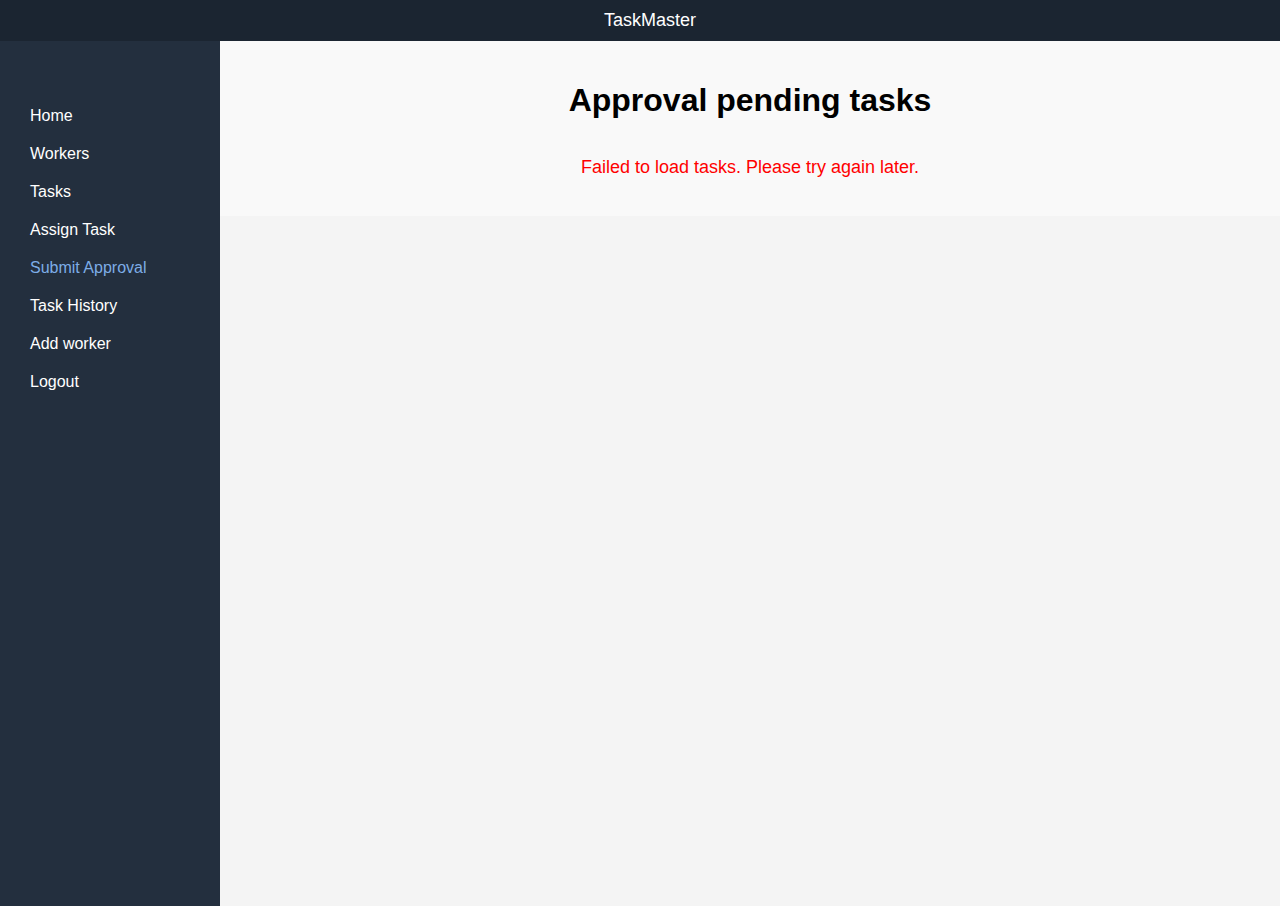
<file: acceptTasks.html>
<!DOCTYPE html>
<html lang="en">
<head>
  <meta charset="UTF-8">
  <meta name="viewport" content="width=device-width, initial-scale=1.0">
  <title>Home</title>
  <link rel="stylesheet" href="style.css">
  <link rel="stylesheet" href="home.css">
  <style>
    /* Table Styles */
table {
  border-collapse: collapse;
  width: 90%;
  margin: 20px auto;
  font-family: Arial, sans-serif;
  background-color: #ffffff;
  border-radius: 8px;
  box-shadow: 0 2px 4px rgba(0, 0, 0, 0.1);
  overflow: hidden; /* Ensures proper corner rounding */
}

th, td {
  text-align: left;
  padding: 12px;
  border: 1px solid #ddd;
}

th {
  background-color: #1b2531; /* Dark header background */
  color: white;
  font-weight: bold;
}

tr:nth-child(even) {
  background-color: #f9f9f9; /* Light gray background for even rows */
}

tr:hover {
  background-color: #e6f7ff; /* Soft blue hover effect */
  transition: background-color 0.3s ease-in-out;
}

/* Loading and Error Messages */
.loading-message {
  text-align: center;
  font-size: 18px;
  color: #555;
}

.error-message {
  text-align: center;
  font-size: 18px;
  color: red;
}

/* Action Buttons */
.action-button {
  background-color: #004692; /* Dark blue for buttons */
  color: white;
  border: none;
  padding: 8px 12px;
  font-size: 14px;
  cursor: pointer;
  border-radius: 4px;
  margin-right: 5px;
  transition: background-color 0.3s ease-in-out, transform 0.2s ease-in-out;
}

.action-button:hover {
  background-color: #0056b3; /* Lighter blue on hover */
  transform: scale(1.05); /* Slight zoom effect */
}

.action-button:active {
  transform: scale(0.95); /* Pressed effect */
}

  </style>
</head>
<body>
  <header class="header">
    <nav class="nav">
      <ul>
        TaskMaster
      </ul>
    </nav>
  </header>

  <div class="layout">
    <aside class="sidebar">
      <ul>
        <li><a href="home.html">Home</a></li>
        <li><a href="workers.html">Workers</a></li>
        <li><a href="tasks.html">Tasks</a></li>
        <li><a href="assign-tasks.html">Assign Task</a></li>
        <li><a href="acceptTasks.html" style="color:#7dade7;">Submit Approval</a></li>
        <li><a href="taskhistory.html">Task History</a></li>
        <li><a href="addWorker.html">Add worker</a></li>
        <li><a id="logout" onclick="logout()">Logout</a></li>
      </ul>
    </aside>

    <main class="main-content">
      <h1>Approval pending tasks</h1>
      <div id="content">
        <p class="loading-message">Loading tasks...</p>
      </div>
    </main>
  </div>

  <script>
    // Handle accept/reject actions
async function handleAction(workerid, taskname, action) {
  // const apiUrl = `https://eaxs5uofsi.execute-api.us-east-1.amazonaws.com/done3/done3`;
  const apiUrl = "https://a5n2hdv714.execute-api.us-east-1.amazonaws.com/stage/task"
  const requestData = {
    workerid: workerid,
    taskname: taskname,
    action: action,
  };

  try {
    const response = await fetch(apiUrl, {
      method: "POST",
      headers: {
        "Content-Type": "application/json",
      },
      body: JSON.stringify(requestData),
    });

    if (!response.ok) {
      throw new Error(`HTTP error! Status: ${response.status}`);
    }

    const result = await response.json();
    alert(`Task ${action === "accept" ? "accepted" : "rejected"} successfully!`);
    fetchData(); // Reload the tasks
  } catch (error) {
    console.error(`Failed to ${action} task:`, error);
    alert(`Failed to ${action} task. Please try again.`);
  }
}

// Update the fetchData function to pass workerid and taskname
async function fetchData() {
  const contentDiv = document.getElementById("content");
  contentDiv.innerHTML = '<p class="loading-message">Loading tasks...</p>';

  try {
    const apiUrl = "https://oa6kcvjlx4.execute-api.us-east-1.amazonaws.com/done2/done2";
    const response = await fetch(apiUrl);

    if (!response.ok) {
      throw new Error(`HTTP error! Status: ${response.status}`);
    }

    const data = await response.json();
    const d2 = JSON.parse(data.body);

    const tasks = d2.tasks;
    console.log(tasks);

    if ( !tasks || tasks === undefined || tasks.length === 0 ) {
      contentDiv.innerHTML = '<p class="error-message">No tasks found.</p>';
      return;
    }

    const table = document.createElement("table");
    const thead = document.createElement("thead");
    const tbody = document.createElement("tbody");

    const columns = ["taskname", "workername", "skillsrequired", "location", "urgency"];

    const headerRow = document.createElement("tr");
    columns.forEach(column => {
      const th = document.createElement("th");
      th.textContent = column.charAt(0).toUpperCase() + column.slice(1);
      headerRow.appendChild(th);
    });

    const actionTh = document.createElement("th");
    actionTh.textContent = "Actions";
    headerRow.appendChild(actionTh);

    thead.appendChild(headerRow);

    tasks.forEach(task => {
      const row = document.createElement("tr");

      columns.forEach(column => {
        const td = document.createElement("td");
        td.textContent = task[column];
        row.appendChild(td);
      });

      const actionTd = document.createElement("td");
      const correctButton = document.createElement("button");
      correctButton.textContent = "Accept";
      correctButton.classList.add("action-button");
      correctButton.onclick = () => handleAction(task.workerid, task.taskname, "accept");

      const wrongButton = document.createElement("button");
      wrongButton.textContent = "Wrong";
      wrongButton.classList.add("action-button");
      wrongButton.onclick = () => handleAction(task.workerid, task.taskname, "reject");

      actionTd.appendChild(correctButton);
      // actionTd.appendChild(wrongButton);
      row.appendChild(actionTd);

      tbody.appendChild(row);
    });

    table.appendChild(thead);
    table.appendChild(tbody);

    contentDiv.innerHTML = "";
    contentDiv.appendChild(table);
  } catch (error) {
    console.error("Error fetching tasks:", error);
    contentDiv.innerHTML = '<p class="error-message">Failed to load tasks. Please try again later.</p>';
  }
}


  function logout() {
    sessionStorage.clear();
    alert("You have been logged out");
    window.location.href = "login.html";
  }

  fetchData();

  </script>
</body>
</html>
</file>
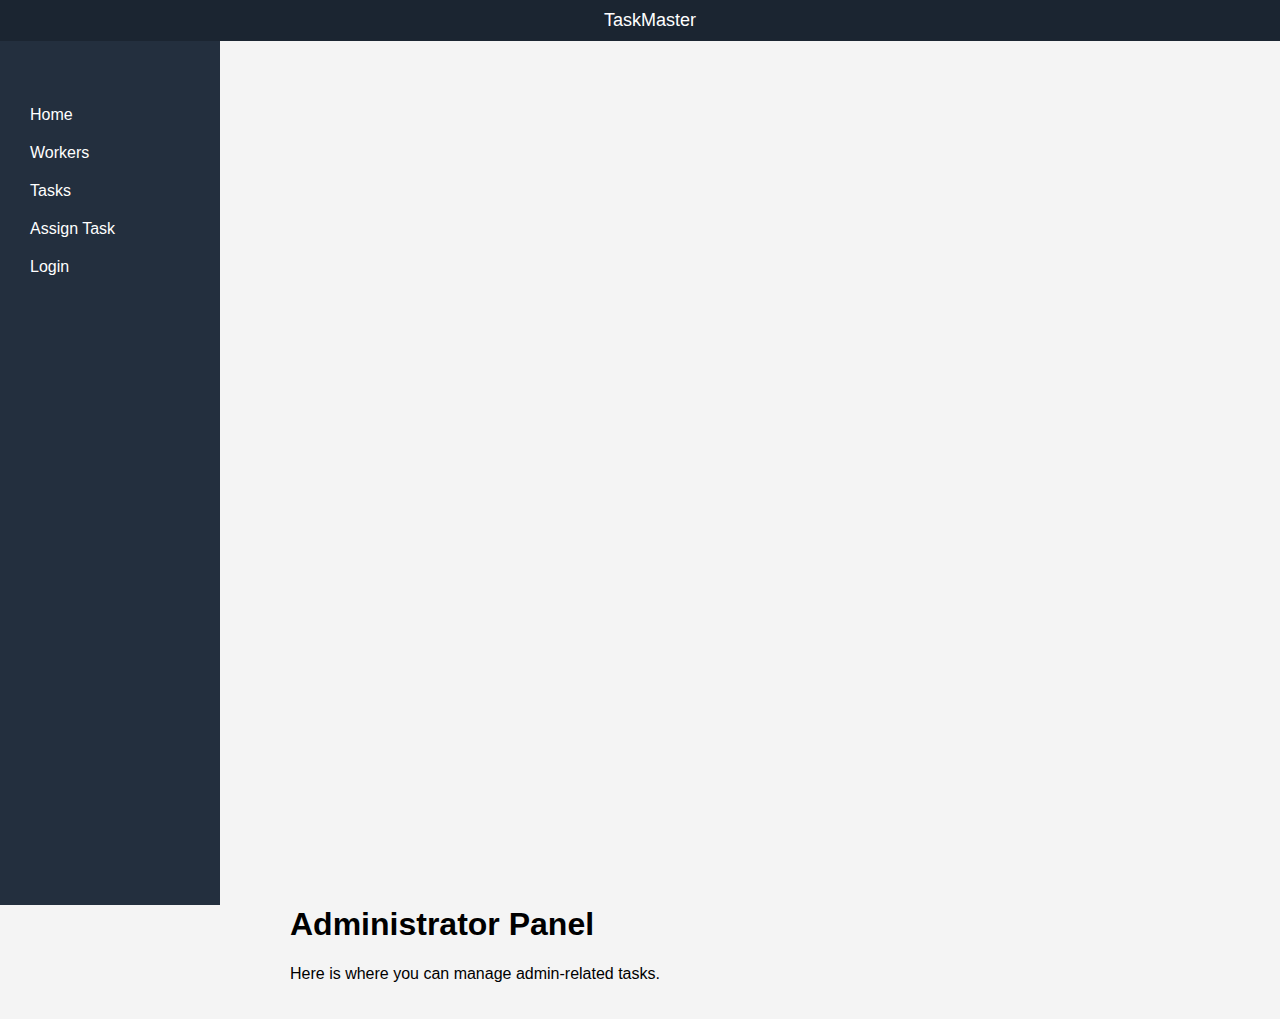
<file: admin.html>
<!DOCTYPE html>
<html lang="en">
<head>
  <meta charset="UTF-8">
  <meta name="viewport" content="width=device-width, initial-scale=1.0">
  <title>Administrator</title>
  <link rel="stylesheet" href="style.css">
</head>
<body>
  <!-- Header -->
  <header class="header">
    <nav class="nav">
      <ul>
        TaskMaster
      </ul>
    </nav>
  </header>

  <!-- Sidebar -->
  <aside class="sidebar">
    <ul>
      <li><a href="home.html">Home</a></li>
      <li><a href="workers.html">Workers</a></li>
      <li><a href="tasks.html">Tasks</a></li>
      <li><a href="assign-tasks.html">Assign Task</a></li>
      <li><a href="login.html">Login</a></li>
    </ul>
  </aside>

  <!-- Main Content -->
  <main style="margin-left: 270px; padding: 20px;">
    <h1>Administrator Panel</h1>
    <p>Here is where you can manage admin-related tasks.</p>
  </main>

</body>
</html>
</file>
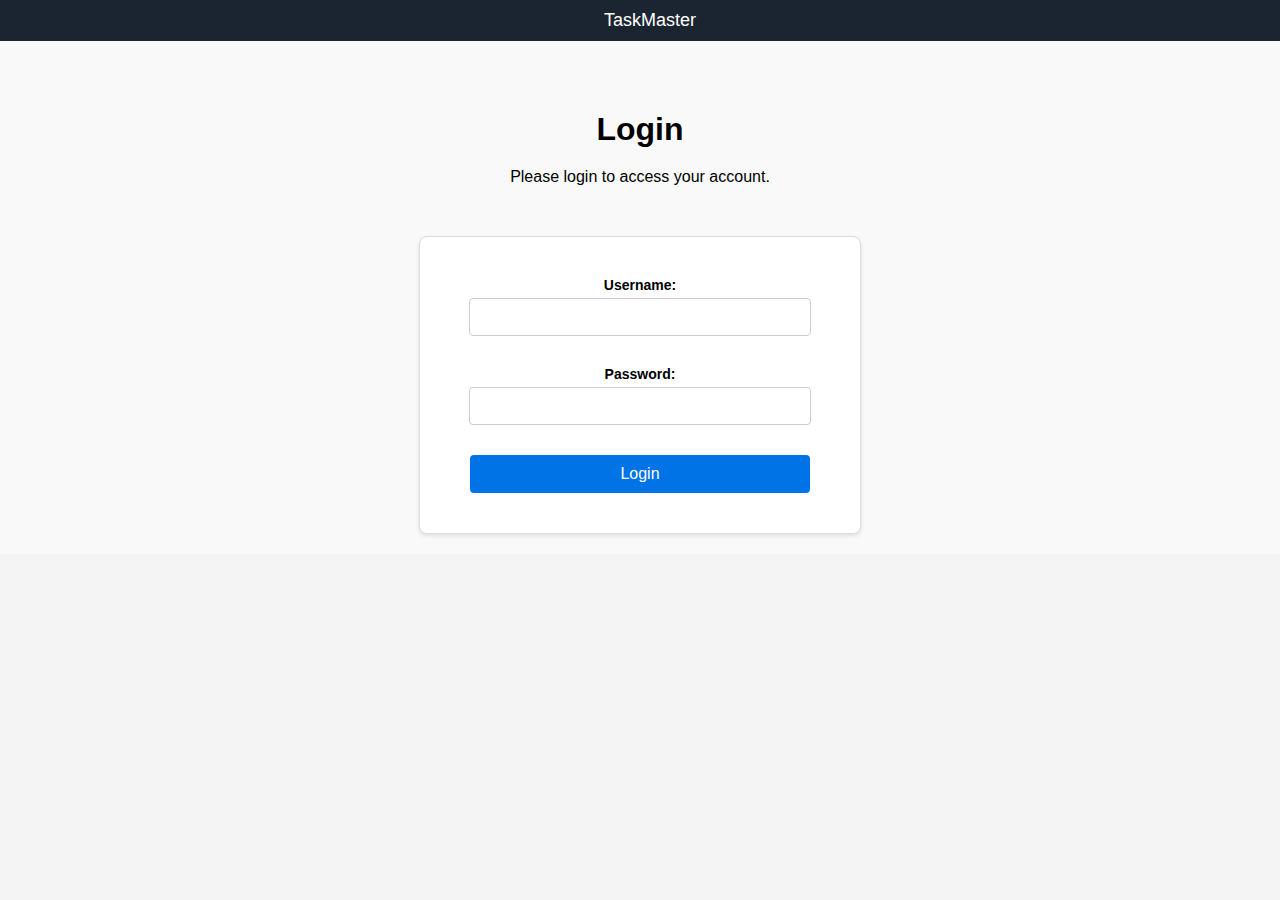
<file: assign-tasks.html>
<!DOCTYPE html>
<html lang="en">
<head>
  <meta charset="UTF-8">
  <meta name="viewport" content="width=device-width, initial-scale=1.0">
  <title>Create New Task</title>
  <link rel="stylesheet" href="style.css">
  <link rel="stylesheet" href="assign-tasks.css">
</head>
<body>
  <header class="header">
    <nav class="nav">
      <ul>
        TaskMaster
      </ul>
    </nav>
  </header>

  <div class="layout">
    <aside class="sidebar">
      <ul>
        <li><a href="home.html">Home</a></li>
        <li><a href="workers.html">Workers</a></li>
        <li><a href="tasks.html">Tasks</a></li>
        <li><a href="assign-tasks.html" style="color:#7dade7;">Assign Task</a></li>
        <li><a href="acceptTasks.html">Submit Approval</a></li>
        <li><a href="taskhistory.html">Task History</a></li>
        <li><a href="addWorker.html">Add worker</a></li>
        <li><a id="logout" onclick="logout()">Logout</a></li>
      </ul>
    </aside>

    <main class="main-content">
      <h1>Assign Task</h1>

      <form id="create-task-form" class="create-task-form">
        <div class="form-group">
          <label for="task-name">Task Name:</label>
          <input type="text" id="task-name" name="task-name" required>
        </div>
        
        <div class="form-group">
          <label for="location">Location:</label>
          <input type="text" id="location" name="location" required>
        </div>

        <div class="form-group">
          <label for="skills-required">Skills Required:</label>
          <input type="text" id="skills-required" name="skills-required" required>
        </div>

        <div class="form-group">
          <label for="time-limit">Time Required (in mins):</label>
          <input type="number" id="time-limit" name="time-limit" required>
        </div>

        <div class="form-group">
          <label for="assigned-person">Assign a Worker:</label>
          <input type="text" id="assigned-person" name="assigned-person" required>
            <!-- <option value="0">Select a worker</option>
            <option value="worker1">Worker 1</option>
            <option value="worker2">Worker 2</option>
            <option value="worker3">Worker 3</option> -->
          <!-- </input> -->
        </div>

        <div class="form-group">
          <label for="worker_id">Worker Id:</label>
          <input type="text" id="worker_id" name="worker_id" required>
        </div>

        <div class="form-group">
          <label for="urgency">urgency:</label>
          <select id="urgency" name="urgency" required>
            <option value="0">Select urgency</option>
            <option value="Low">Low</option>
            <option value="Medium">Medium</option>
            <option value="High">High</option>
          </select>
        </div>
        
        <button type="submit">Create Task</button>
      </form>
    </main>
  </div>

  <script src="assign-tasks.js"></script>
</body>
</html>
</file>
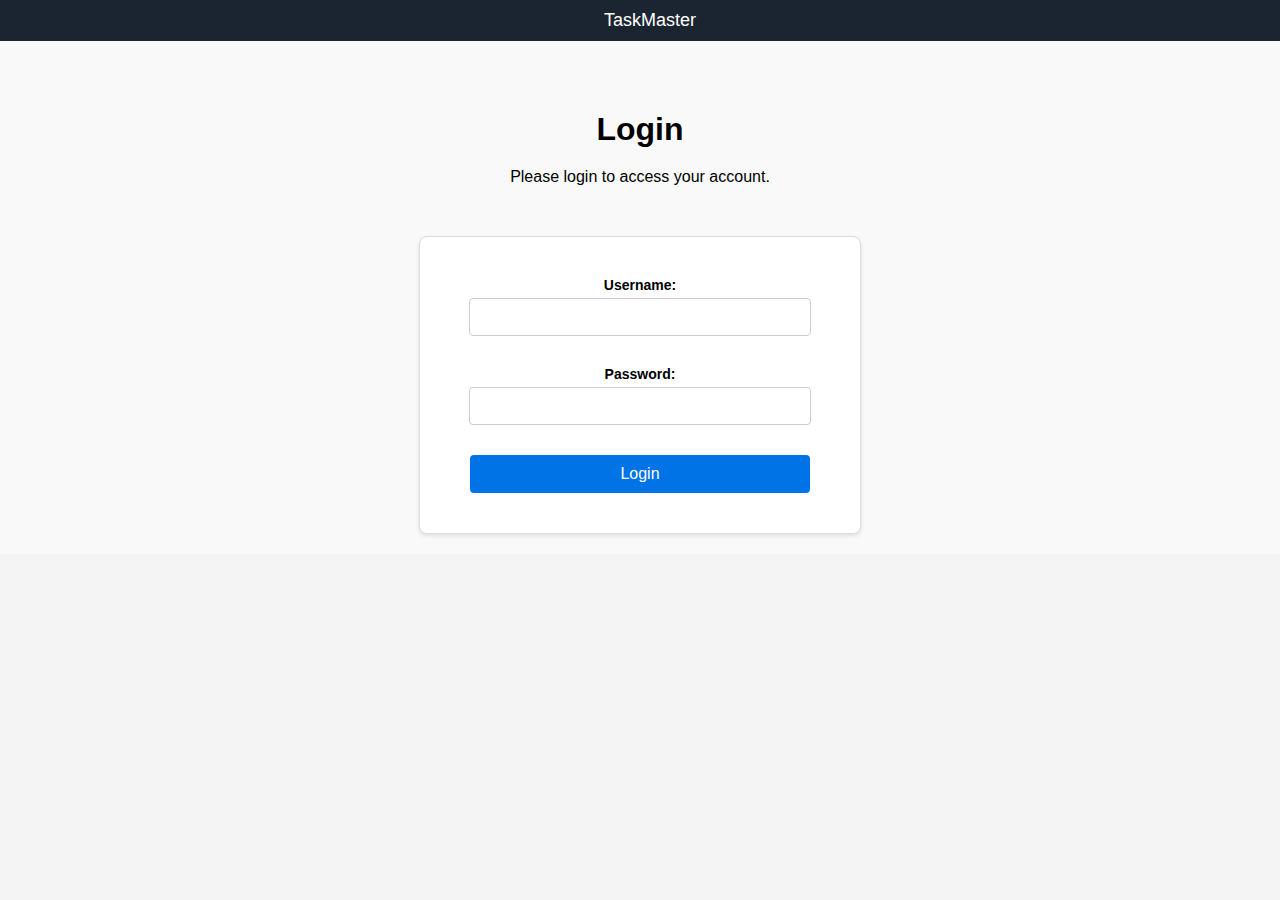
<file: login.html>
<!DOCTYPE html>
<html lang="en">
<head>
  <meta charset="UTF-8">
  <meta name="viewport" content="width=device-width, initial-scale=1.0">
  <title>Login - TaskMaster</title>
  <link rel="stylesheet" href="style.css">
  <link rel="stylesheet" href="login.css">
</head>
<body>
  <!-- Header -->
  <header class="header">
    <nav class="nav">
      <ul>
        TaskMaster
      </ul>
    </nav>
  </header>

  <!-- Sidebar -->
  <div class="flex">
    
      <!-- Main Content -->
      <main class="main-content">
        <h1>Login</h1>
        <p>Please login to access your account.</p>
    
        <form id="login-form" class="login-form">
    
          <div class="form-group">
            <label for="username">Username:</label>
            <input type="text" id="username" name="username" required>
          </div>
    
          <div class="form-group">
            <label for="password">Password:</label>
            <input type="password" id="password" name="password" required>
          </div>
    
          <button type="submit">Login</button>
        </form>
    
        <p id="login-message" style="color: red; display: none;">Invalid credentials. Please try again.</p>
      </main>
  </div>
  

  <script src="login.js"></script>
</body>
</html>
</file>
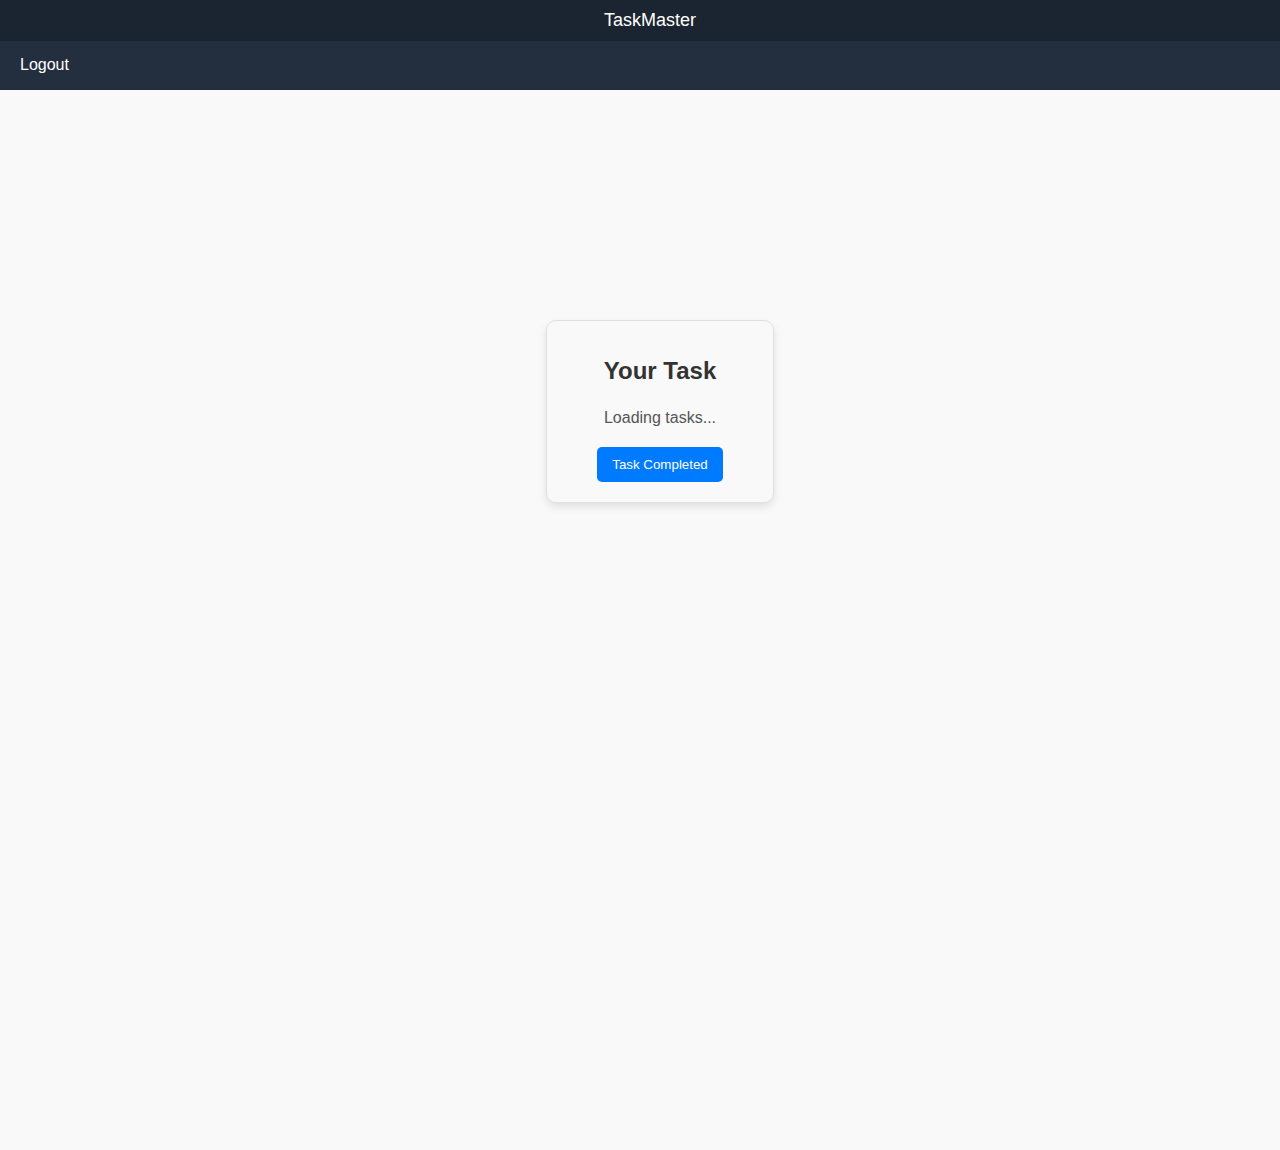
<file: workerHomePage.html>
<html lang="en">
<head>
  <meta charset="UTF-8">
  <meta name="viewport" content="width=device-width, initial-scale=1.0">
  <title>Worker Task Management</title>
  <link rel="stylesheet" href="style.css">
  <style>
    body {
      font-family: Arial, sans-serif;
    }

    .main-content {
      display: flex;
      justify-content: center;
      align-items: flex-start;
      width: 100vw;
      height: 90vh;
      flex-wrap: wrap;
      padding-top: 30vh;
    }
    .sidebar ul li {
        padding: 0 10px 0 20px;
    }
    .layout{
    display:flex;
    flex-direction:column;
    padding:0;
    margin:0;
    }

    .sidebar{
    position:relative;
    height:auto;
    width:100%;
    padding:0;
    }
    .container{
      width: fit-content;
      box-shadow: 0 4px 8px rgba(0, 0, 0, 0.1); 
      border: 1px solid #e0e0e0; 
      border-radius: 10px;
      padding: 20px 50px;
    }

    .main-content h1 {
      font-size: 24px;
      font-weight: bold;
      margin-bottom: 20px;
      text-align: center; /* Center-align the heading */
      color: #333; /* Neutral color for the heading */
    }

  
    .main-content p {
      font-size: 16px;
      line-height: 1.6;
      color: #555; /* Softer color for regular text */
    }

    button {
      background-color: #007bff; /* Primary blue color */
      color: #fff;
      border: none;
      border-radius: 5px;
      padding: 10px 15px;
      cursor: pointer;
      transition: background-color 0.3s ease;
    }

    button:hover {
      background-color: #0056b3; /* Darker blue on hover */
    }

    #logout{
      cursor: pointer;
    }

  </style>
</head>
<body>
    <header class="header">
        <nav class="nav">
          <ul>
            TaskMaster
          </ul>
        </nav>
      </header>
    
      <div class="layout">
        <aside class="sidebar">
          <ul>
            <li><a id="logout" onclick="logout()" >Logout</a></li>
          </ul>
        </aside>
    
        <main class="main-content">
            <div class="container">
              <h1 id="h1">Your Task</h1>
              <div id="taskList"></div>
              <p id="loadingMessage">Loading tasks...</p>
              <button id="button" onclick="completetask()">Task Completed</button>
            </div>
        </main>
      </div>
  <script>

async function completetask() {
  try {
    const workerid = sessionStorage.getItem("workerid");
    if (!workerid) {
      alert("Worker ID not found in session.");
      return;
    }

    const datastring = sessionStorage.getItem("data");
    if (!datastring) {
      alert("No task data found in session.");
      return;
    }

    const data = JSON.parse(datastring);
    const task = data.tasks[0]; 
    if (!task) {
      alert("No task assigned.");
      return;
    }
    const body = JSON.stringify({
        workerid: workerid,
        taskname: task.taskname,
      });

    const api = "https://fqe667mowc.execute-api.us-east-1.amazonaws.com/worker_done/done";
    // const api ='https://a5n2hdv714.execute-api.us-east-1.amazonaws.com/stage/task';
    const response = await fetch(api, {
      method: "POST",
      headers: {
        "Content-Type": "application/json",
      },
      body: JSON.stringify({
        workerid: workerid,
        taskname: task.taskname
      })
    });
    
    if (!response.ok) {
      throw new Error(`Failed to complete task: ${response.statusText}`);
    }

    sessionStorage.setItem("data",null);

    alert("Task marked as completed!");
    location.reload(); 
  } catch (error) {
    console.error("Error in completing task:", error);
    alert("An error occurred while completing the task.");
  }
}

const datastring = sessionStorage.getItem("data");
if (!datastring) {
  alert("No task data found in session.");
} else {
    const data = JSON.parse(datastring);
    renderTasks(data);
}

function renderTasks(tasks) {
  const task = tasks == null ? null : tasks.tasks[0];
  const taskList = document.getElementById("taskList");
  const button = document.getElementById("button");

  document.getElementById("loadingMessage").style.display = "none";

  taskList.innerHTML = "";
  console.log(tasks);
  if (!tasks) {
    taskList.innerHTML = "<p>No tasks assigned to you.</p>";
    if (button) button.style.display = "none";
    return;
  }
  if(tasks.message=="Login successful! No tasks allocated."){
    taskList.innerHTML = "<p>No tasks assigned to you.</p>";
    if (button) button.style.display = "none";
    return;
  }
  const taskContainer = document.createElement("div");
  taskContainer.className = `task-container ${task.taskstatus === "Completed" ? "completed" : ""}`;
  taskContainer.innerHTML = `
    <h3>${task.taskname}</h3>
    <p><strong>Location:</strong> ${task.location}</p>
    <p><strong>Time required:</strong> ${task.timerequired}</p>
  `;
  
  if (task.taskstatus=="done"){ 
    button.style.display = "none";
    taskContainer.innerHTML += `<p><strong>Status:</strong> Done</p>`;
  }
  taskList.appendChild(taskContainer);
}

function logout() {
  sessionStorage.clear();
  alert("You have been logged out");
  window.location.href = "login.html";
}
      
  </script>
</body>
</html>
</file>
<file: style.css>
/* Global Styles */
body {
    font-family: Arial, sans-serif;
    margin: 0;
    padding: 0;
  }
  
  /* Header */
  .header {
    background-color: #1b2531;
    padding: 10px;
    color: white;
    text-align: center;
    font-size: 18px;
    position: fixed;
    top: 0;
    width: 100%;
    z-index: 1000;
  }
  
  .nav ul {
    list-style-type: none;
    margin: 0;
    padding: 0;
  }
  
  .nav ul li {
    display: inline;
    margin-right: 20px;
  }
  
  .nav ul li a {
    color: white;
    text-decoration: none;
  }
  
  .layout {
    display: flex;
    margin-top: 41px; 
    align-items:flex-start;
  }
  
  .sidebar {
    background-color: #232F3E;
    color: white;
    width: 200px;
    height: calc(100vh - 75px);
    padding-top: 40px;
    padding-left: 20px;
    position: sticky;
    top: 40px;
  }
  
  .sidebar ul {
    list-style-type: none;
    padding: 0;
  }
  
  .sidebar ul li {
    padding: 10px;
  }
  
  .sidebar ul li a {
    color: white;
    text-decoration: none;
  }
  
  .sidebar ul li a:hover {
    color: #7dade7;
  }
  
  /* Main Content */
  .main-content {
    flex-grow: 1;
    padding: 20px;
    background-color: #f9f9f9; /* Optional: Light background for contrast */
  }
  
  .main-content {
    padding: 20px;
    background-color: #f9f9f9;
  }
  
  .main-content h1 {
    text-align: center;
    margin-bottom: 20px;
  }
  
  .grid-container {
    display: grid;
    grid-template-columns: repeat(3, 1fr); /* 3 columns */
    grid-template-rows: auto; /* Adjust rows based on content */
    gap: 20px; /* Space between grid items */
  }
  
  .chart {
    background-color: #ffffff;
    border: 1px solid #ddd;
    border-radius: 8px;
    padding: 10px;
    text-align: center;
    box-shadow: 0 2px 4px rgba(0, 0, 0, 0.1);
    font-size: 14px;
    display: flex;
    align-items: center;
    justify-content: center;
    height: 150px; /* Placeholder height for charts */
  }
  
  /* Hover Effect for Charts */
  .chart:hover {
    background-color: #f4f4f4;
    transform: scale(1.05);
    transition: all 0.3s ease-in-out;
  }
  
  body {
    font-family: Arial, sans-serif;
    margin: 0;
    padding: 0;
    background-color: #f4f4f4;
  }
  
  .main-content {
    padding: 20px;
    text-align: center;
  }
  
  .grid-container {
    display: grid;
    grid-template-columns: repeat(3, 1fr);
    gap: 20px;
    padding: 20px;
  }
  
  .chart {
    background-color: #fff;
    border: 1px solid #ddd;
    border-radius: 8px;
    padding: 15px;
    height: 250px;
    display: flex;
    align-items: center;
    justify-content: center;
    box-shadow: 0 2px 4px rgba(0, 0, 0, 0.1);
  }
</file>
<file: home.css>
/* Table container styles */
.task-progress-container {
    padding: 20px 10px;
    background-color: #f4f4f4;
    border-radius: 8px;
    box-shadow: 0 4px 8px rgba(0, 0, 0, 0.1);
    display: flex;
    justify-content: center;
    overflow: auto;
    white-space: nowrap;
    max-width: 75vw;
}
.main-content{
    display: flex;
    flex-direction: column;
    justify-content: center;
    align-items: center;
}

/* Table styles */
.table {
    width: 100%;
    background-color: #e1e9ff; /* Dark blue background for the table */
    color: black; /* White text for readability */
    font-family: Arial, sans-serif;
    border-radius: 8px; /* Rounded corners for the table */
    overflow: auto; /* To apply rounded corners properly */

}


#logout{
    cursor: pointer;
  }
/* Table header styles */
.table th {
    background-color: #ccdcff; /* Slightly lighter blue for the header */
    color: #000000; /* White text */
    text-align: center;
    padding: 12px 16px;
    font-weight: bold;
}

/* Table row styles */
.table td {
    padding: 12px ;
}

/* Responsive design */
@media (max-width: 768px) {
    .table {
        font-size: 14px; /* Adjust font size for smaller screens */
    }
}

/* Search Bar Styling */
.searchbar input[type="text"] {
    width: 100%;
    max-width: 400px;
    padding: 10px 15px;
    margin-bottom: 20px;
    font-size: 16px;
    border: 1px solid #ccc;
    border-radius: 5px;
    outline: none;
    transition: border-color 0.3s, box-shadow 0.3s;
  }
  
  /* Add focus effect */
  .searchbar input[type="text"]:focus {
    border-color: #4CAF50;
    box-shadow: 0 0 5px rgba(76, 175, 80, 0.5);
  }
  
  /* Placeholder text style */
  .searchbar input[type="text"]::placeholder {
    color: #aaa;
    font-style: italic;
  }
</file>
<file: assign-tasks.css>
/* General form styles */
#create-task-form {  
    font-family: Arial, sans-serif;  
    max-width: 600px;  
    margin:  auto;
    margin-top: 30px;  
    padding: 20px;  
    border-radius: 8px;  
    box-shadow: 0 2px 4px rgba(0, 0, 0, 0.1);  
    background-color: #fff;
}
/* Form group styling */
.form-group {  
    margin-bottom: 10px;
}
#logout{
    cursor: pointer;
  }
/* Labels */
label {  
    display: block;  
    font-size: 14px;  
    font-weight: bold;  
    color: #333;  
    margin-bottom: 8px;
}
/* Text inputs */
input[type="text"],input[type="number"],select {  
    width: 96%;  
    padding: 10px;  
    font-size: 14px;  
    border: 1px solid #ccc;  
    border-radius: 4px;  
    transition: border-color 0.3s ease;
}
/* Focus states */
input[type="text"]:focus,input[type="number"]:focus,select:focus {  
    border-color: #0073e6; /* AWS blue */  
    outline: none;  box-shadow: 0 0 4px rgba(0, 115, 230, 0.3);}
/* Dropdown styling */
select {  
    appearance: none;  
    background-color: #fff;  
    background-image: url('data:image/svg+xml;charset=US-ASCII,%3Csvg xmlns%3D%27http%3A//www.w3.org/2000/svg%27 viewBox%3D%270 0 4 5%27%3E%3Cpath fill%3D%27%23333%27 d%3D%27M2 0L0 2h4zM0 3l2 2 2-2z%27/%3E%3C/svg%3E');  
    background-repeat: no-repeat;  
    background-position: right 10px center;  
    background-size: 12px;
}
/* Button styling */button {  
    width: 100%; 
    padding: 12px;  
    font-size: 16px;  
    font-weight: bold;  
    color: #fff;  
    background-color: #0073e6; /* AWS blue */  
    border: none;  
    border-radius: 4px;  
    cursor: pointer;  
    transition: background-color 0.3s ease, box-shadow 0.3s ease;
}
/* Button hover and focus states */

button:hover {  
    background-color: #005bb5; /* Darker AWS blue */  
    box-shadow: 0 2px 6px rgba(0, 91, 181, 0.3);
}
button:focus {  
    outline: none;  
    box-shadow: 0 0 4px rgba(0, 115, 230, 0.5);
}
/* Responsive design */@media (max-width: 768px) {  
    #create-task-form {    
    padding: 15px;  }
  button {    
    font-size: 14px;  }
}
</file>
<file: login.css>
.flex{
    display: flex;
    margin-top: 40px;
  }
  .main-content{
    padding-top:50px;
  }
  .login-form {
    max-width: 400px;
    margin: 50px auto auto auto;
    padding: 40px 20px;
    background-color: white;
    border: 1px solid #ddd;
    border-radius: 8px;
    box-shadow: 0 2px 4px rgba(0, 0, 0, 0.1);
  }
  
  .form-group {
    margin-bottom: 30px;
  }
  
  label {
    font-size: 14px;
    font-weight: bold;
    display: block;
    margin-bottom: 5px;
  }
  
  input,
  select {
    width: 80%;
    padding: 10px;
    font-size: 14px;
    border: 1px solid #ccc;
    border-radius: 4px;
  }
  
  button {
    width: 85%;
    padding: 10px;
    font-size: 16px;
    color: white;
    background-color: #0073e6;
    border: none;
    border-radius: 4px;
    cursor: pointer;
    transition: background-color 0.3s ease;
  }
  
  button:hover {
    background-color: #005bb5;
  }
</file>
